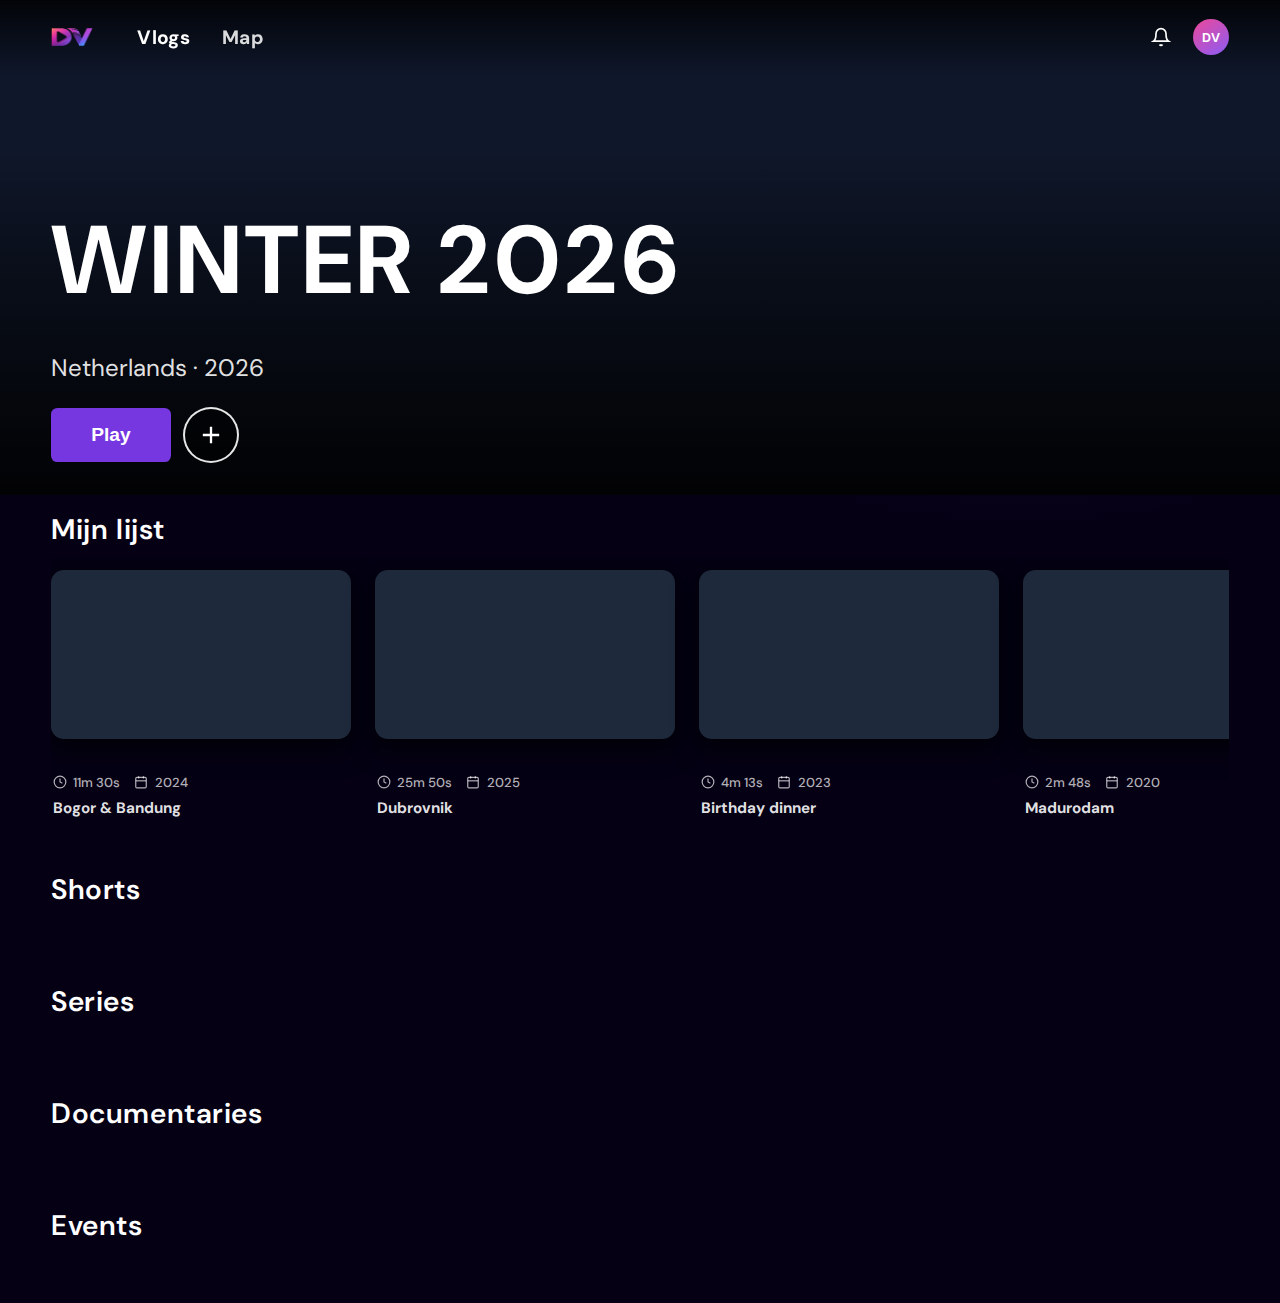
<file: index.html>
<!DOCTYPE html>
<html lang="nl">
<head>
  <meta charset="UTF-8">
  <meta name="viewport" content="width=device-width, initial-scale=1.0">
  <title>DaphneVlogs – Vlogs</title>
  <link rel="icon" type="image/png" href="images/Logo DV.png">
  <link rel="stylesheet" href="styles.css">
  <link rel="preconnect" href="https://fonts.googleapis.com">
  <link rel="preconnect" href="https://fonts.gstatic.com" crossorigin>
  <link href="https://fonts.googleapis.com/css2?family=DM+Sans:wght@400;500;600;700&display=swap" rel="stylesheet">
</head>
<body>
  <div class="app">
    <!-- Topbalk: Vlogs | Map links, avatar + icoon rechts -->
    <header class="topbar-stream">
      <nav class="topbar-nav" aria-label="Hoofdnavigatie">
        <a href="index.html" class="topbar-logo" aria-label="DaphneVlogs home">
          <img src="images/Logo DV.png" alt="DaphneVlogs logo">
        </a>
        <a href="index.html" class="topbar-link is-active">Vlogs</a>
        <a href="map.html" class="topbar-link">Map</a>
      </nav>
      <div class="topbar-right">
        <button type="button" class="btn-icon topbar-icon" aria-label="Meldingen">
          <svg width="20" height="20" viewBox="0 0 24 24" fill="none" stroke="currentColor" stroke-width="2"><path d="M18 8A6 6 0 006 8c0 7-3 9-3 9h18s-3-2-3-9"/><path d="M13.73 21a2 2 0 01-3.46 0"/></svg>
        </button>
        <a href="index.html" class="topbar-avatar" aria-label="Profiel">DV</a>
      </div>
    </header>

    <main class="main main--stream">
      <!-- Hero: thumbnail van de meest recente vlog -->
      <section class="stream-hero" id="stream-hero" aria-label="Uitgelichte vlog">
        <div class="stream-hero-bg" id="stream-hero-bg"></div>
        <div class="stream-hero-overlay"></div>
        <div class="stream-hero-content">
          <h1 class="stream-hero-title" id="stream-hero-title">PARIS</h1>
          <p class="stream-hero-meta" id="stream-hero-meta">Frankrijk · 2025</p>
          <div class="stream-hero-actions">
            <button type="button" class="btn-stream-play" id="stream-hero-play">Play</button>
            <button type="button" class="btn-stream-add" id="stream-hero-add" aria-label="Toevoegen aan lijst">
              <svg width="28" height="28" viewBox="0 0 24 24" fill="none" stroke="currentColor" stroke-width="2"><path d="M12 5v14M5 12h14"/></svg>
            </button>
          </div>
        </div>
      </section>

      <!-- Mijn lijst -->
      <section class="stream-mylist" aria-label="Mijn lijst">
        <h2 class="stream-mylist-title">Mijn lijst</h2>
        <div class="stream-mylist-scroller" id="stream-mylist">
          <noscript><p class="mylist-empty">Zet JavaScript aan om de vlogs te zien.</p></noscript>
        </div>
      </section>

      <!-- Shorts (day trips) -->
      <section class="stream-row" aria-label="Shorts">
        <h2 class="stream-row-title">Shorts</h2>
        <div class="stream-row-scroller" id="stream-shorts"></div>
      </section>

      <!-- Series -->
      <section class="stream-row" aria-label="Series">
        <h2 class="stream-row-title">Series</h2>
        <div class="stream-row-scroller" id="stream-series"></div>
      </section>

      <!-- Documentaries -->
      <section class="stream-row" aria-label="Documentaries">
        <h2 class="stream-row-title">Documentaries</h2>
        <div class="stream-row-scroller" id="stream-documentaries"></div>
      </section>

      <!-- Events -->
      <section class="stream-row" aria-label="Events">
        <h2 class="stream-row-title">Events</h2>
        <div class="stream-row-scroller" id="stream-events"></div>
      </section>
    </main>

    <!-- YouTube player overlay -->
    <div id="player-overlay" class="player-overlay" aria-hidden="true">
      <div class="player-dialog" role="dialog" aria-modal="true" aria-labelledby="player-title">
        <button type="button" class="btn-icon player-close" id="player-close" aria-label="Sluiten">
          <svg width="18" height="18" viewBox="0 0 24 24" fill="none" stroke="currentColor" stroke-width="2"><path d="M18 6L6 18M6 6l12 12"/></svg>
        </button>
        <div class="player-aspect">
          <iframe id="player-frame" src="" title="DaphneVlogs player" frameborder="0"
            allow="accelerometer; autoplay; clipboard-write; encrypted-media; gyroscope; picture-in-picture; web-share" allowfullscreen></iframe>
        </div>
        <h2 id="player-title" class="player-title"></h2>
      </div>
    </div>
  </div>

  <script>
    if (window.location.protocol === 'file:') {
      document.body.insertAdjacentHTML('afterbegin', '<div style="position:fixed;top:0;left:0;right:0;z-index:100;background:#b91c1c;color:#fff;padding:0.75rem 1rem;text-align:center;font-size:0.9rem;">Open deze site via een lokale server om vlogs te zien: <code style="background:rgba(0,0,0,0.2);padding:0.2rem 0.4rem;border-radius:4px;">python3 -m http.server 8080</code> en ga naar <code style="background:rgba(0,0,0,0.2);padding:0.2rem 0.4rem;border-radius:4px;">http://localhost:8080</code></div>');
    }
  </script>
  <script type="module" src="main.js"></script>
</body>
</html>
</file>
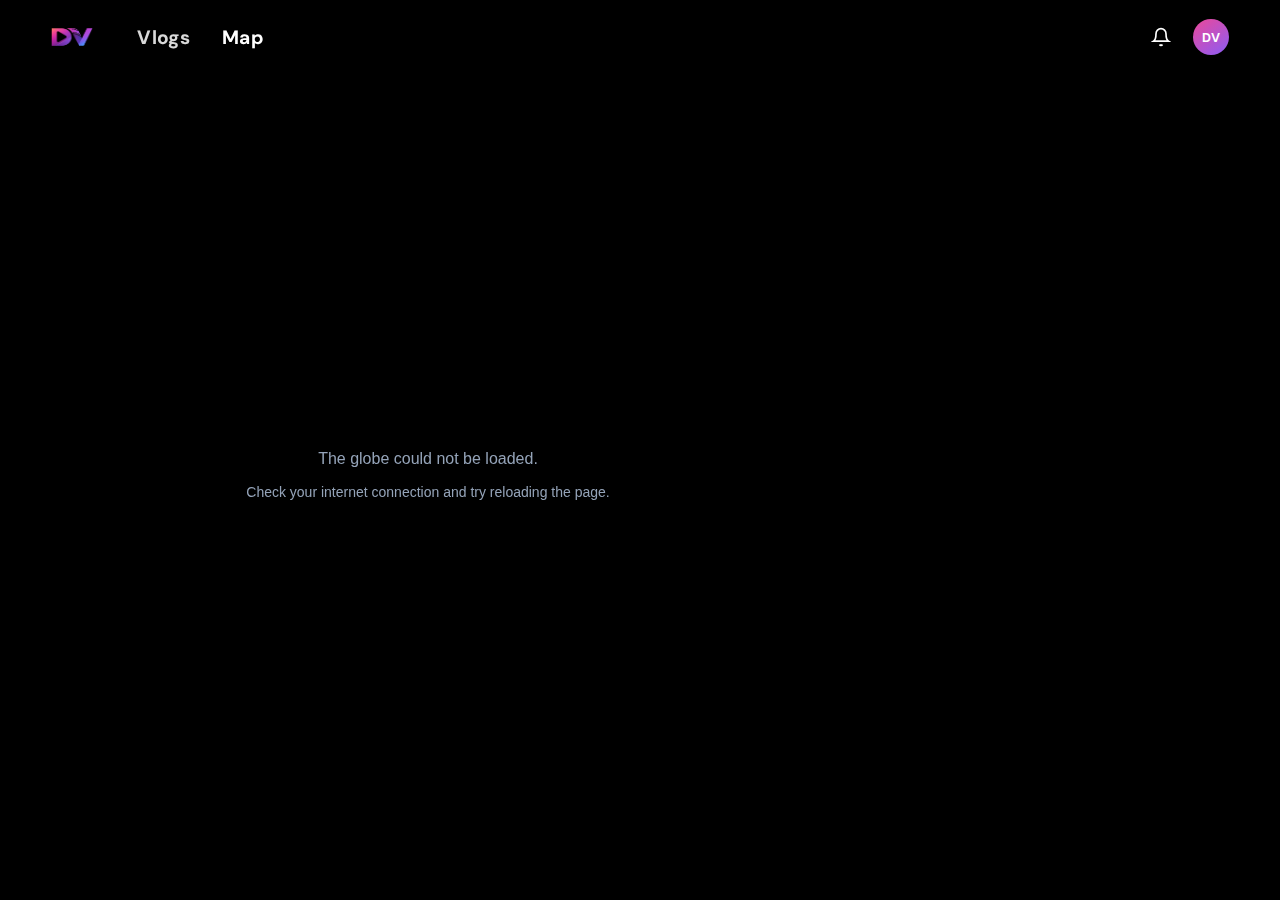
<file: map.html>
<!DOCTYPE html>
<html lang="en">
<head>
  <meta charset="UTF-8">
  <meta name="viewport" content="width=device-width, initial-scale=1.0">
  <title>Map – DaphneVlogs</title>
  <link rel="icon" type="image/png" href="images/Logo DV.png">
  <link rel="stylesheet" href="styles.css">
  <link rel="preconnect" href="https://fonts.googleapis.com">
  <link rel="preconnect" href="https://fonts.gstatic.com" crossorigin>
  <link href="https://fonts.googleapis.com/css2?family=DM+Sans:wght@400;500;600;700&display=swap" rel="stylesheet">
</head>
<body class="page-map">
  <div class="app">
    <header class="topbar-stream">
      <nav class="topbar-nav" aria-label="Main navigation">
        <a href="index.html" class="topbar-logo" aria-label="DaphneVlogs home">
          <img src="images/Logo DV.png" alt="DaphneVlogs logo">
        </a>
        <a href="index.html" class="topbar-link">Vlogs</a>
        <a href="map.html" class="topbar-link is-active">Map</a>
      </nav>
      <div class="topbar-right">
        <button type="button" class="btn-icon topbar-icon" aria-label="Notifications">
          <svg width="20" height="20" viewBox="0 0 24 24" fill="none" stroke="currentColor" stroke-width="2"><path d="M18 8A6 6 0 006 8c0 7-3 9-3 9h18s-3-2-3-9"/><path d="M13.73 21a2 2 0 01-3.46 0"/></svg>
        </button>
        <a href="index.html" class="topbar-avatar" aria-label="Profile">DV</a>
      </div>
    </header>

    <main class="main">
      <section class="world-section world-section--full" aria-label="Vlogs by country">
        <div class="world-layout">
          <div id="globe-container"></div>
          <!-- Dashboard met vlogs rechts (desktop) / onderin (mobile) -->
          <aside id="world-sheet" class="world-sheet" aria-hidden="true">
            <div id="world-sheet-handle" class="world-sheet-handle"></div>
            <div class="world-sheet-inner">
              <div class="world-vlogs-header">
                <div>
                  <span class="world-vlogs-label">Country</span>
                  <h3 id="world-country-name" class="world-country-name">No country selected</h3>
                </div>
                <span id="world-country-count" class="world-country-count">0 vlogs</span>
              </div>

              <div id="country-vlog-list" class="country-vlog-list">
                <p class="world-empty">Click on a country on the globe to discover vlogs.</p>
              </div>
            </div>
          </aside>
        </div>
      </section>
    </main>

    <!-- YouTube player overlay (gedeeld met DaphneVlogs) -->
    <div id="player-overlay" class="player-overlay" aria-hidden="true">
      <div class="player-dialog" role="dialog" aria-modal="true" aria-labelledby="player-title">
        <button type="button" class="btn-icon player-close" id="player-close" aria-label="Close">
          <svg width="18" height="18" viewBox="0 0 24 24" fill="none" stroke="currentColor" stroke-width="2">
            <path d="M18 6L6 18M6 6l12 12"/>
          </svg>
        </button>
        <div class="player-aspect">
          <iframe
            id="player-frame"
            src=""
            title="DaphneVlogs player"
            frameborder="0"
            allow="accelerometer; autoplay; clipboard-write; encrypted-media; gyroscope; picture-in-picture; web-share"
            allowfullscreen
          ></iframe>
        </div>
        <h2 id="player-title" class="player-title"></h2>
      </div>
    </div>
  </div>

  <script type="module" src="main.js"></script>
</body>
</html>
</file>
<file: styles.css>
/* === Reset & base === */
*,
*::before,
*::after {
  box-sizing: border-box;
}

html {
  font-size: 16px;
  -webkit-font-smoothing: antialiased;
}

body {
  margin: 0;
  font-family: 'DM Sans', -apple-system, BlinkMacSystemFont, sans-serif;
  background:
    radial-gradient(1100px 650px at 20% 0%, rgba(236, 72, 153, 0.22), transparent 60%),
    radial-gradient(900px 600px at 80% 15%, rgba(139, 92, 246, 0.20), transparent 55%),
    #050014;
  color: #e4e4e7;
  min-height: 100vh;
  overflow-x: hidden;
}

.page-map {
  background: #000000;
  overflow: hidden;
  height: 100vh;
  position: fixed;
  width: 100%;
}

.page-map .app {
  overflow: hidden;
  height: 100%;
}

/* === App layout === */
.app {
  min-height: 100vh;
  display: flex;
  flex-direction: column;
  position: relative;
}

.btn-icon {
  width: 40px;
  height: 40px;
  border-radius: 50%;
  border: none;
  background: rgba(39, 39, 42, 0.9);
  color: #fff;
  cursor: pointer;
  display: inline-flex;
  align-items: center;
  justify-content: center;
  transition: background 0.2s;
}

.btn-icon:hover {
  background: rgba(63, 63, 70, 0.95);
}

/* === YouTube player overlay === */
.player-overlay {
  position: fixed;
  inset: 0;
  background: rgba(15, 23, 42, 0.86);
  display: flex;
  align-items: center;
  justify-content: center;
  z-index: 40;
  opacity: 0;
  pointer-events: none;
  transition: opacity 0.2s ease-out;
}

.player-overlay.is-open {
  opacity: 1;
  pointer-events: auto;
}

.player-dialog {
  position: relative;
  width: min(960px, 100% - 2.5rem);
  max-height: 90vh;
  padding-top: 3rem; /* ruimte voor sluitknop boven de player */
}

.player-close {
  position: absolute;
  right: 0;
  top: 0.25rem;
  z-index: 2;
  transform: translateY(-100%); /* plaats knop net buiten de video */
}

.player-aspect {
  position: relative;
  width: 100%;
  padding-top: 56.25%;
  border-radius: 1rem;
  overflow: hidden;
  box-shadow: 0 25px 80px rgba(0, 0, 0, 0.75);
}

.player-aspect iframe {
  position: absolute;
  inset: 0;
  width: 100%;
  height: 100%;
}

.player-title {
  margin: 0.9rem 0 0;
  font-size: 1.5rem;
  font-weight: 700;
  color: #f9fafb;
  text-align: left;
}

/* === Search overlay === */
.search-overlay {
  position: fixed;
  inset: 0;
  z-index: 50;
  display: flex;
  align-items: flex-start;
  justify-content: center;
  padding-top: 4rem;
  padding-left: 1rem;
  padding-right: 1rem;
  opacity: 0;
  pointer-events: none;
  transition: opacity 0.3s ease-out;
}

.search-overlay.is-open {
  opacity: 1;
  pointer-events: auto;
}

.search-overlay.is-open .search-panel {
  transform: translateY(0);
  opacity: 1;
}

.search-backdrop {
  position: absolute;
  inset: 0;
  background: rgba(5, 0, 20, 0.85);
  backdrop-filter: blur(8px);
}

.search-panel {
  position: relative;
  z-index: 1;
  width: min(560px, 100%);
  max-height: calc(100vh - 6rem);
  background: rgba(15, 23, 42, 0.95);
  border-radius: 1rem;
  box-shadow: 0 25px 80px rgba(0, 0, 0, 0.5);
  padding: 1.5rem;
  transform: translateY(-20px);
  opacity: 0;
  transition: transform 0.35s cubic-bezier(0.34, 1.56, 0.64, 1), opacity 0.3s ease-out;
  overflow: hidden;
  display: flex;
  flex-direction: column;
}

.search-close {
  position: absolute;
  top: 0.75rem;
  right: 0.75rem;
}

.search-header {
  margin-bottom: 1rem;
  padding-right: 2.75rem;
}

.search-input-wrap {
  position: relative;
}

.search-input-icon {
  position: absolute;
  left: 1rem;
  top: 50%;
  transform: translateY(-50%);
  color: #9ca3af;
  pointer-events: none;
}

.search-input {
  width: 100%;
  padding: 0.85rem 1rem 0.85rem 2.75rem;
  font-size: 1rem;
  color: #f9fafb;
  background: rgba(39, 39, 42, 0.8);
  border: 1px solid rgba(255, 255, 255, 0.1);
  border-radius: 0.5rem;
  outline: none;
  transition: border-color 0.2s, box-shadow 0.2s;
}

.search-input::placeholder {
  color: #9ca3af;
}

.search-input:focus {
  border-color: rgba(236, 72, 153, 0.5);
  box-shadow: 0 0 0 3px rgba(236, 72, 153, 0.15);
}

.search-filters {
  display: flex;
  flex-direction: column;
  gap: 1rem;
  margin-bottom: 1rem;
}

.search-filter-group {
  display: flex;
  flex-direction: column;
  gap: 0.4rem;
}

.search-filter-label {
  font-size: 0.8rem;
  color: #9ca3af;
  font-weight: 500;
}

.search-years {
  display: flex;
  flex-wrap: wrap;
  gap: 0.4rem;
}

.search-year-chip {
  padding: 0.35rem 0.65rem;
  font-size: 0.8rem;
  border-radius: 999px;
  border: 1px solid rgba(255, 255, 255, 0.2);
  background: rgba(39, 39, 42, 0.6);
  color: #e5e7eb;
  cursor: pointer;
  transition: background 0.2s, border-color 0.2s, color 0.2s;
}

.search-year-chip:hover {
  background: rgba(63, 63, 70, 0.8);
}

.search-year-chip.is-active {
  background: rgba(236, 72, 153, 0.4);
  border-color: rgba(236, 72, 153, 0.6);
  color: #fff;
}

.search-duration {
  display: flex;
  flex-direction: column;
  gap: 0.5rem;
}

.search-range-track {
  position: relative;
  height: 24px;
  display: flex;
  align-items: center;
  background: rgba(255, 255, 255, 0.12);
  border-radius: 3px;
}

.search-range-fill {
  position: absolute;
  left: 0;
  top: 50%;
  transform: translateY(-50%);
  height: 6px;
  background: rgba(236, 72, 153, 0.5);
  border-radius: 3px;
  pointer-events: none;
  transition: left 0.05s, width 0.05s;
}

.search-range {
  position: absolute;
  left: 0;
  right: 0;
  width: 100%;
  height: 24px;
  margin: 0;
  -webkit-appearance: none;
  appearance: none;
  background: transparent;
  pointer-events: none;
}

.search-range::-webkit-slider-thumb {
  -webkit-appearance: none;
  appearance: none;
  width: 16px;
  height: 16px;
  border-radius: 50%;
  background: #ec4899;
  cursor: pointer;
  pointer-events: auto;
  box-shadow: 0 0 0 2px rgba(0, 0, 0, 0.3);
  margin-top: -5px;
}

.search-range::-moz-range-thumb {
  width: 16px;
  height: 16px;
  border-radius: 50%;
  background: #ec4899;
  cursor: pointer;
  border: none;
  box-shadow: 0 0 0 2px rgba(0, 0, 0, 0.3);
}

.search-range::-webkit-slider-runnable-track {
  height: 6px;
  background: transparent;
  border-radius: 3px;
}

.search-range::-moz-range-track {
  height: 6px;
  background: transparent;
  border-radius: 3px;
}

.search-range-overlay {
  position: absolute;
  inset: 0;
  cursor: pointer;
  z-index: 2;
}

.search-duration-label {
  font-size: 0.8rem;
  color: #9ca3af;
}

.search-results {
  flex: 1;
  overflow-y: auto;
  max-height: 320px;
  display: flex;
  flex-direction: column;
  gap: 0.4rem;
}

.search-result-item {
  display: flex;
  align-items: center;
  gap: 0.6rem;
  padding: 0.5rem 0.6rem;
  border-radius: 0.5rem;
  cursor: pointer;
  transition: background 0.2s;
}

.search-result-item:hover {
  background: rgba(255, 255, 255, 0.06);
}

.search-result-thumb {
  width: 80px;
  height: 45px;
  min-width: 80px;
  border-radius: 0.4rem;
  background: rgba(0, 0, 0, 0.4);
  background-size: cover;
  background-position: center;
}

.search-result-meta {
  flex: 1;
  min-width: 0;
}

.search-result-title {
  margin: 0;
  font-size: 0.9rem;
  font-weight: 500;
  color: #f9fafb;
  white-space: nowrap;
  overflow: hidden;
  text-overflow: ellipsis;
}

.search-result-sub {
  margin: 0.25rem 0 0;
  font-size: 0.75rem;
  color: #9ca3af;
}

.search-result-empty {
  padding: 2rem 1rem;
  text-align: center;
  color: #9ca3af;
  font-size: 0.9rem;
}

/* === Main layout === */
.main {
  flex: 1;
  display: flex;
  flex-direction: column;
  padding-top: 3.5rem;
}

.main--stream {
  padding-top: 0;
}

/* === Topbalk streampagina (Vlogs | Map) === */
.topbar-stream {
  position: fixed;
  top: 0;
  left: 0;
  right: 0;
  z-index: 25;
  display: flex;
  align-items: center;
  justify-content: space-between;
  padding: 1rem 4%;
  padding-top: max(1rem, env(safe-area-inset-top));
  background: linear-gradient(to bottom, rgba(0, 0, 0, 0.8), transparent);
}

.topbar-nav {
  display: flex;
  align-items: center;
  gap: 2rem;
}

.topbar-logo {
  display: inline-flex;
  align-items: center;
  margin-right: 0.75rem;
}

.topbar-logo img {
  height: 42px;
  width: auto;
  display: block;
}

.topbar-link {
  font-size: 1.2rem;
  font-weight: 700;
  color: rgba(255, 255, 255, 0.85);
  text-decoration: none;
  letter-spacing: 0.02em;
}

.topbar-link:hover {
  color: #fff;
}

.topbar-link.is-active {
  color: #fff;
}

.topbar-right {
  display: flex;
  align-items: center;
  gap: 0.75rem;
}

.topbar-icon {
  background: transparent;
  color: #fff;
}

.topbar-icon:hover {
  background: rgba(255, 255, 255, 0.15);
}

.topbar-avatar {
  width: 36px;
  height: 36px;
  border-radius: 50%;
  background: linear-gradient(145deg, #ec4899, #8b5cf6);
  color: #fff;
  font-weight: 700;
  font-size: 0.8rem;
  display: flex;
  align-items: center;
  justify-content: center;
  text-decoration: none;
}

/* === Stream hero (meest recente vlog) === */
.stream-hero {
  position: relative;
  width: 100%;
  min-height: 55vh;
  max-height: 75vh;
  display: flex;
  align-items: flex-end;
  overflow: visible; /* laat hover-kaarten van Top 10 boven de rij uitsteken */
}

.stream-hero-bg {
  position: absolute;
  inset: 0;
  background-size: cover;
  background-position: center;
  background-color: #0f172a;
}

.stream-hero-overlay {
  position: absolute;
  inset: 0;
  background: linear-gradient(to top, rgba(0, 0, 0, 0.92) 0%, rgba(0, 0, 0, 0.4) 45%, transparent 70%);
}

.stream-hero-content {
  position: relative;
  z-index: 2;
  width: 100%;
  max-width: 56rem;
  padding: 2.5rem 4% 2rem;
}

.stream-hero-title {
  margin: 0 0 0.4em;
  font-size: clamp(3.5rem, 8vw, 6rem);
  font-weight: 700;
  color: #fff;
  text-transform: uppercase;
  letter-spacing: 0.04em;
  line-height: 1.1;
}

.stream-hero-meta {
  margin: 0 0 1.5rem;
  font-size: clamp(1.25rem, 2vw, 1.5rem);
  color: rgba(255, 255, 255, 0.9);
}

.stream-hero-actions {
  display: flex;
  align-items: center;
  gap: 0.8rem;
}

.btn-stream-play {
  padding: 1rem 2.5rem;
  border-radius: 0.4rem;
  border: none;
  background: rgba(124, 58, 237, 0.95);
  color: #fff;
  font-size: clamp(1.1rem, 1.5vw, 1.3rem);
  font-weight: 600;
  cursor: pointer;
}

.btn-stream-play:hover {
  background: rgba(139, 92, 246, 0.95);
}

.btn-stream-random {
  display: flex;
  align-items: center;
  justify-content: center;
  width: 56px;
  height: 56px;
  border-radius: 50%;
  border: 1px solid rgba(255, 255, 255, 0.3);
  background: rgba(255, 255, 255, 0.1);
  color: #fff;
  cursor: pointer;
  transition: background 0.2s, border-color 0.2s;
}

.btn-stream-random:hover {
  background: rgba(255, 255, 255, 0.2);
  border-color: rgba(255, 255, 255, 0.5);
}

.btn-stream-add {
  width: 56px;
  height: 56px;
  border-radius: 50%;
  border: 2px solid rgba(255, 255, 255, 0.9);
  background: rgba(0, 0, 0, 0.4);
  color: #fff;
  display: flex;
  align-items: center;
  justify-content: center;
  cursor: pointer;
}

.btn-stream-add:hover {
  background: rgba(255, 255, 255, 0.2);
}

/* === Rijen (Mijn lijst + categorieën) === */
.stream-mylist,
.stream-row {
  padding: 1rem 4% 1.5rem; /* ruimte voor groeiende hover-cards */
}

.stream-mylist-title,
.stream-row-title {
  margin: 0 0 0.6rem;
  font-size: clamp(1.4rem, 2.2vw, 1.85rem);
  font-weight: 600;
  color: #fff;
  letter-spacing: 0.02em;
}

.stream-mylist-scroller,
.stream-row-scroller {
  display: flex;
  gap: 1.5rem;
  overflow-x: auto;
  overflow-y: visible; 
  padding: 0.8rem;
  scroll-snap-type: x mandatory;
  scrollbar-width: none;
  -ms-overflow-style: none;
}

.stream-mylist-scroller::-webkit-scrollbar,
.stream-row-scroller::-webkit-scrollbar {
  display: none;
}

/* Kaarten (Mijn lijst + categorieën) */
.mylist-poster,
.stream-row-poster {
  flex: 0 0 300px;
  width: 300px;
  border-radius: 0.25rem;
  overflow: visible;
  background: transparent;
  padding: 0;
  box-shadow: none;
  cursor: pointer;
  scroll-snap-align: start;
  transition: transform 0.2s ease;
  position: relative;
  display: flex;
  flex-direction: column;
  gap: 0.55rem;
  outline: none;
}

.mylist-poster:hover,
.stream-row-poster:hover {
  transform: scale(1.03);
  z-index: 10;
}

.vlog-thumb {
  position: relative;
  width: 100%;
  aspect-ratio: 16 / 9;
  border-radius: 0.8rem;
  overflow: hidden;
  background-color: #1e293b;
  background-size: cover;
  background-position: center;
  box-shadow: 0 10px 26px rgba(0, 0, 0, 0.55), 0 4px 14px rgba(0, 0, 0, 0.35);
}

.mylist-poster:hover .vlog-thumb,
.stream-row-poster:hover .vlog-thumb {
  /* iets lichtere, roze/paarse shadow bij hover */
  box-shadow:
    0 14px 34px rgba(76, 29, 149, 0.9),
    0 0 0 1px rgba(236, 72, 153, 0.8);
}

.vlog-hover-card {
  /* Popup-overlay uitgeschakeld; styles behouden voor eventueel later gebruik */
  display: none;
}

.vlog-hover-thumb {
  width: 100%;
  aspect-ratio: 16 / 9;
  background-size: cover;
  background-position: center;
  background-color: #1e293b;
  position: relative;
}

.vlog-hover-panel {
  position: relative;
  padding: 0.75rem 0.85rem 0.85rem;
}

.vlog-hover-actions {
  position: absolute;
  top: 0.65rem;
  right: 0.75rem;
  display: flex;
  gap: 0.5rem;
  align-items: center;
  margin: 0;
}

.vlog-hover-meta {
  display: flex;
  gap: 0.9rem;
  align-items: center;
  margin: 0 0 0.25rem;
  color: rgba(255, 255, 255, 0.7);
  font-size: 0.82rem;
  padding-right: 0;
}

.vlog-hover-meta-item {
  display: inline-flex;
  align-items: center;
  gap: 0.4rem;
  font-weight: 500;
}

.vlog-hover-title {
  font-size: 0.95rem;
  font-weight: 700;
  color: rgba(255, 255, 255, 0.9);
  line-height: 1.25;
  display: -webkit-box;
  -webkit-line-clamp: 2;
  -webkit-box-orient: vertical;
  overflow: hidden;
}

.vlog-meta {
  display: flex;
  align-items: flex-end;
  justify-content: space-between;
  gap: 0.75rem;
  padding: 0 0.1rem;
  min-height: 70px;
}

.vlog-meta-text {
  display: flex;
  flex-direction: column;
  gap: 0.25rem;
  flex: 1;
  min-width: 0;
}

.vlog-duration {
  font-size: 0.78rem;
  color: rgba(255, 255, 255, 0.65);
}

.vlog-title {
  font-size: 0.95rem;
  font-weight: 600;
  color: rgba(255, 255, 255, 0.9);
  line-height: 1.2;
  display: -webkit-box;
  -webkit-line-clamp: 2;
  -webkit-box-orient: vertical;
  overflow: hidden;
}

.vlog-year {
  margin-top: auto;
  font-size: 0.78rem;
  color: rgba(255, 255, 255, 0.6);
  display: inline-flex;
  align-items: center;
  gap: 0.35rem;
}

.vlog-year-icon {
  width: 14px;
  height: 14px;
  stroke-width: 2;
  color: rgba(255, 255, 255, 0.6);
  flex-shrink: 0;
}

.vlog-meta-play {
  width: 40px;
  height: 40px;
  border-radius: 50%;
  border: none;
  background: #ffffff;
  color: #000000;
  cursor: pointer;
  display: flex;
  align-items: center;
  justify-content: center;
  flex-shrink: 0;
  opacity: 0;
  pointer-events: none;
  transform: translateY(4px) scale(0.85);
  transition: opacity 0.15s ease, transform 0.15s ease, background 0.15s ease;
}

.vlog-meta-play svg {
  width: 20px;
  height: 20px;
  margin-left: 2px;
}

.mylist-poster:hover .vlog-meta-play,
.stream-row-poster:hover .vlog-meta-play {
  opacity: 1;
  pointer-events: auto;
  transform: translateY(0) scale(1);
}

.vlog-meta-play:hover {
  background: rgba(255, 255, 255, 0.9);
}

.mylist-poster:hover .vlog-hover-title,
.stream-row-poster:hover .vlog-hover-title {
  color: #ffffff;
  font-weight: 800; /* titel duidelijk vetter bij hover */
}

.poster-hover-play,
.poster-hover-info {
  width: 48px;
  height: 48px;
  border-radius: 50%;
  border: none;
  background: #fff;
  color: #000;
  cursor: pointer;
  display: flex;
  align-items: center;
  justify-content: center;
  flex-shrink: 0;
  transition: transform 0.15s ease, background 0.15s ease;
}

.poster-hover-play:hover,
.poster-hover-info:hover {
  background: rgba(255, 255, 255, 0.9);
  transform: scale(1.08);
}

.poster-hover-play svg {
  width: 22px;
  height: 22px;
  margin-left: 3px;
}

.poster-hover-info svg {
  width: 20px;
  height: 20px;
}

.poster-hover-icon {
  width: 14px;
  height: 14px;
  stroke-width: 2;
  flex-shrink: 0;
}

/* Informatie modal */
.info-modal {
  position: fixed;
  inset: 0;
  z-index: 50;
  display: flex;
  align-items: center;
  justify-content: center;
  opacity: 0;
  pointer-events: none;
  transition: opacity 0.2s ease;
}

.info-modal.is-open {
  opacity: 1;
  pointer-events: auto;
}

.info-modal-backdrop {
  position: absolute;
  inset: 0;
  background: rgba(0, 0, 0, 0.85);
  backdrop-filter: blur(4px);
}

.info-modal-content {
  position: relative;
  z-index: 1;
  width: min(90vw, 600px);
  max-height: 85vh;
  background: #111827;
  border-radius: 1rem;
  overflow: hidden;
  box-shadow: 0 25px 80px rgba(0, 0, 0, 0.9);
  display: flex;
  flex-direction: column;
  max-width: 600px;
}

.info-modal-close {
  position: absolute;
  top: 1rem;
  right: 1rem;
  z-index: 2;
  width: 40px;
  height: 40px;
  border-radius: 50%;
  border: none;
  background: rgba(255, 255, 255, 0.1);
  color: #fff;
  cursor: pointer;
  display: flex;
  align-items: center;
  justify-content: center;
  transition: background 0.2s ease;
}

.info-modal-close:hover {
  background: rgba(255, 255, 255, 0.2);
}

.info-modal-header {
  padding: 2rem 2rem 1rem;
  border-bottom: 1px solid rgba(255, 255, 255, 0.1);
}

.info-modal-title {
  margin: 0 0 0.5rem;
  font-size: 1.75rem;
  font-weight: 700;
  color: #fff;
}

.info-modal-subtitle {
  margin: 0;
  font-size: 0.95rem;
  color: rgba(255, 255, 255, 0.7);
}

.info-modal-body {
  padding: 1.5rem 2rem 2rem;
  overflow-y: auto;
}

.info-modal-meta {
  display: flex;
  flex-direction: column;
  gap: 1rem;
  margin-bottom: 1.5rem;
}

.info-modal-meta-item {
  display: flex;
  align-items: center;
  gap: 0.75rem;
}

.info-modal-icon {
  width: 20px;
  height: 20px;
  stroke-width: 2;
  color: rgba(255, 255, 255, 0.6);
  flex-shrink: 0;
}

.info-modal-meta-label {
  font-size: 0.85rem;
  color: rgba(255, 255, 255, 0.6);
  min-width: 60px;
}

.info-modal-meta-value {
  font-size: 0.95rem;
  font-weight: 500;
}

.info-modal-description {
  margin: 1rem 0 0;
  padding: 1rem 0;
  font-size: 0.9rem;
  color: rgba(255, 255, 255, 0.85);
  line-height: 1.5;
  border-top: 1px solid rgba(255, 255, 255, 0.1);
}

.info-modal-actions {
  display: flex;
  gap: 0.75rem;
}

.info-modal-play-btn {
  flex: 1;
  padding: 0.75rem 1.5rem;
  border-radius: 0.4rem;
  border: none;
  background: #fff;
  color: #000;
  font-size: 1rem;
  font-weight: 600;
  cursor: pointer;
  display: flex;
  align-items: center;
  justify-content: center;
  gap: 0.5rem;
  transition: background 0.2s ease;
}

.info-modal-play-btn:hover {
  background: rgba(255, 255, 255, 0.9);
}

.mylist-empty {
  color: #9ca3af;
  font-size: 0.9rem;
  margin: 0;
}

/* === Categorierijen (Shorts, Series, Documentaries, Events) === */

/* (oude overlay-titels niet meer in gebruik) */

.stream-row-empty {
  color: #9ca3af;
  font-size: 0.9rem;
  margin: 0;
}

/* === Top 10: portret-thumbnails met groot nummer + rode label === */
.stream-row-scroller--top10 {
  gap: 0.4rem;
}

/* === Wereld + vlogs per land (Map-pagina) === */
.world-section {
  padding: 0.5rem 1.25rem 1.5rem;
}

.world-section--full {
  padding: 0;
}

.world-section--full .world-layout {
  position: relative;
  height: calc(100vh - 3.5rem);
}

.world-section--full .world-section-header {
  position: absolute;
  z-index: 5;
  top: 1rem;
  left: 1.25rem;
  right: 1.25rem;
}

@media (min-width: 768px) {
  .world-section--full .world-section-header {
    right: calc(400px + 1.5rem + 1.25rem);
  }
}

.world-section--full #globe-container {
  height: 100%;
  border-radius: 0;
}

.world-section-header {
  margin-bottom: 0.75rem;
}

.section-title {
  margin: 0 0 0.25rem;
  font-size: 1.1rem;
  font-weight: 600;
  color: #fff;
}

.section-subtitle {
  margin: 0;
  font-size: 0.9rem;
  color: #9ca3af;
}

.world-layout {
  display: flex;
  flex-direction: column;
  gap: 1rem;
}

/* Desktop: globe links, dashboard rechts */
@media (min-width: 768px) {
  .world-section--full .world-layout {
    flex-direction: row;
    gap: 1.5rem;
    align-items: stretch;
  }

  .world-section--full #globe-container {
    flex: 1 1 60%;
    min-width: 0;
  }

  .world-section--full .world-sheet {
    position: relative;
    flex: 0 0 400px;
    max-width: 400px;
    z-index: 5;
    height: 100%;
    display: flex;
    flex-direction: column;
    transform: translateX(110%);
    opacity: 0;
    pointer-events: none;
    transition: transform 0.5s cubic-bezier(0.16, 1, 0.3, 1), opacity 0.5s ease-out;
  }

  .world-section--full .world-sheet.is-open {
    transform: translateX(0);
    opacity: 1;
    pointer-events: auto;
  }

  .world-section--full .world-sheet[aria-hidden="true"] {
    opacity: 0;
    pointer-events: none;
  }

  .world-section--full .world-sheet-handle {
    display: none;
  }

  .world-section--full .world-sheet-inner {
    flex: 1;
    overflow-y: auto;
    overflow-x: hidden;
    border-radius: 1.2rem;
    border-top: none;
    border-left: 1px solid rgba(31, 41, 55, 0.9);
    box-shadow: -12px 0 40px rgba(0, 0, 0, 0.7);
    min-height: 0;
  }

  .world-section--full .world-sheet-inner::-webkit-scrollbar {
    width: 8px;
  }

  .world-section--full .world-sheet-inner::-webkit-scrollbar-track {
    background: rgba(255, 255, 255, 0.05);
    border-radius: 4px;
  }

  .world-section--full .world-sheet-inner::-webkit-scrollbar-thumb {
    background: rgba(255, 255, 255, 0.2);
    border-radius: 4px;
  }

  .world-section--full .world-sheet-inner::-webkit-scrollbar-thumb:hover {
    background: rgba(255, 255, 255, 0.3);
  }
}

#globe-container {
  width: 100%;
  height: 48vh;
  min-height: 260px;
  background: transparent; /* laat de pagina-gradient doorlopen */
  border-radius: 0; /* geen harde rand rond de wereldbol */
  overflow: hidden;
}

/* Mobile: dashboard vanaf onder (fixed) */
.world-sheet {
  position: fixed;
  left: 0;
  right: 0;
  bottom: 0;
  z-index: 35;
  transform: translateY(110%);
  opacity: 0;
  pointer-events: none;
  transition:
    transform 0.55s cubic-bezier(0.22, 1.05, 0.38, 1),
    opacity 0.4s ease-out;
}

.world-sheet--dragging {
  transition: none !important;
}

.world-sheet.is-open {
  transform: translateY(0);
  opacity: 1;
  pointer-events: auto;
  touch-action: pan-y;
}

.world-sheet-inner {
  background: #111827;
  border-radius: 1.2rem 1.2rem 0 0;
  padding: 0.75rem 0.9rem 1rem;
  border-top: 1px solid rgba(31, 41, 55, 0.9);
  box-shadow: 0 -12px 40px rgba(0, 0, 0, 0.7);
  touch-action: pan-y;
  overscroll-behavior: contain;
}

@media (max-width: 767px) {
  .world-sheet-inner {
    max-height: 60vh;
    overflow-y: auto;
    overflow-x: hidden;
    -webkit-overflow-scrolling: touch;
  }
}

.world-sheet-handle {
  width: 44px;
  height: 5px;
  border-radius: 9999px;
  background: rgba(148, 163, 184, 0.7);
  margin: 0 auto 0.35rem;
}

.world-vlogs-header {
  display: flex;
  justify-content: space-between;
  align-items: baseline;
  margin-bottom: 0.6rem;
}

.world-vlogs-label {
  font-size: 0.75rem;
  text-transform: uppercase;
  letter-spacing: 0.08em;
  color: #9ca3af;
}

.world-country-name {
  margin: 0.1rem 0 0;
  font-size: 1.05rem;
  font-weight: 600;
  color: #f9fafb;
}

.world-country-count {
  font-size: 0.8rem;
  color: #9ca3af;
}

.country-vlog-list {
  display: flex;
  flex-direction: column;
  gap: 0.55rem;
}

.world-empty {
  font-size: 0.86rem;
  color: #9ca3af;
  margin: 0.25rem 0 0.2rem;
}

.country-vlog-card {
  display: flex;
  align-items: center;
  gap: 0.6rem;
  padding: 0.5rem 0;
  border-bottom: 1px solid rgba(255, 255, 255, 0.06);
  cursor: pointer;
  outline: none;
}

.country-vlog-card:last-child {
  border-bottom: none;
}

.country-vlog-thumb {
  width: 96px;
  height: 54px;
  min-width: 96px;
  min-height: 54px;
  border-radius: 0.55rem;
  object-fit: cover;
  background: radial-gradient(circle at 0 0, rgba(236, 72, 153, 0.55), transparent 55%), #050014;
  box-shadow: 0 1px 4px rgba(0, 0, 0, 0.4);
}

.country-vlog-meta {
  flex: 1;
  display: flex;
  flex-direction: column;
  gap: 0.08rem;
}

.country-vlog-title {
  margin: 0;
  font-size: 0.86rem;
  font-weight: 500;
  color: #f9fafb;
}

.country-vlog-sub {
  font-size: 0.75rem;
  color: #9ca3af;
}

.country-vlog-duration {
  font-size: 0.75rem;
  color: #e5e7eb;
}

@media (min-width: 768px) {
  .world-section--full .world-layout {
    height: calc(100vh - 4rem);
  }
}
</file>
